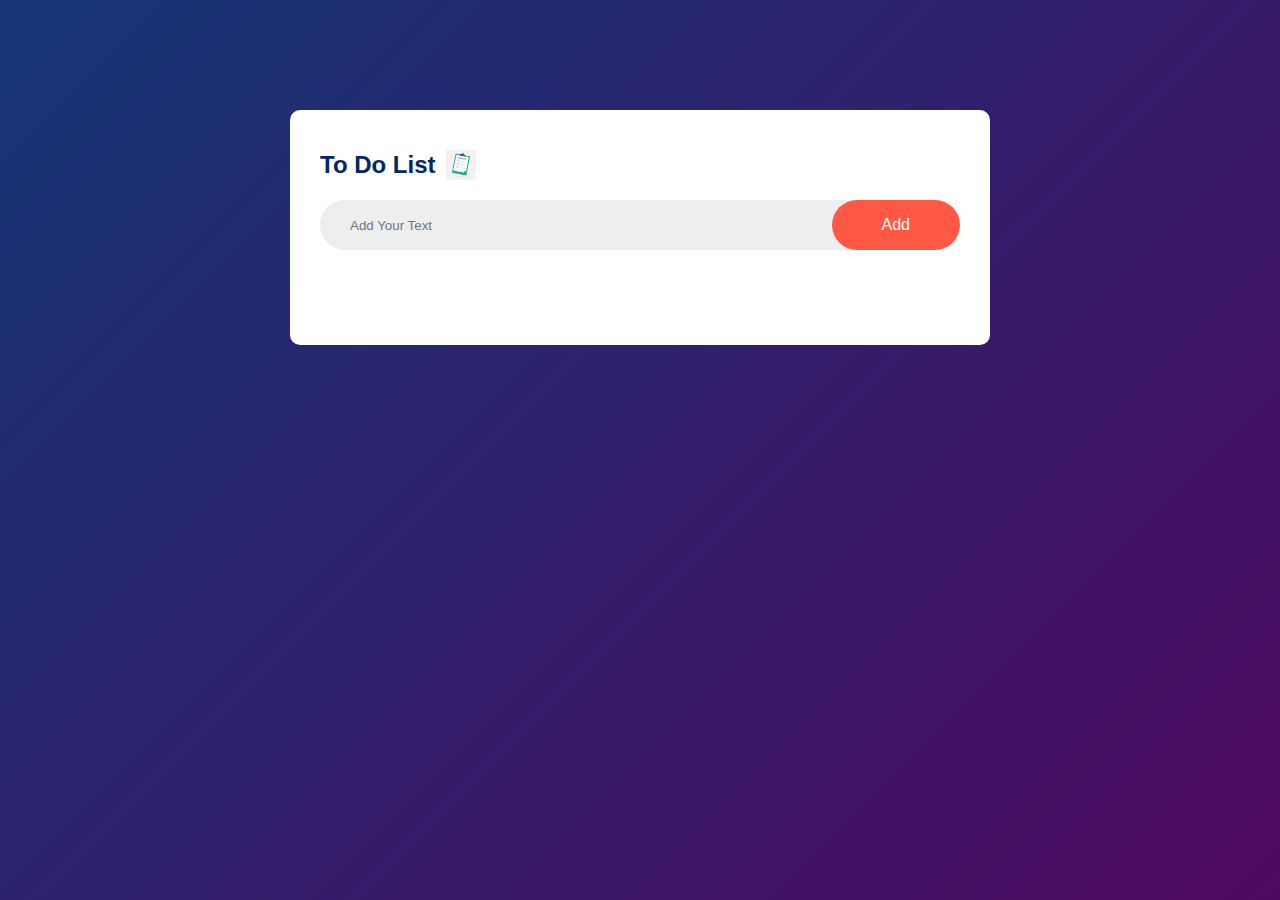
<file: todoList/to.html>
<!DOCTYPE html>
<html>
    <head>
        <title>To Do List</title>
        <link rel="stylesheet" href="to.css">
    </head>
    <body>
        <div class="container">
        <div class="todoapp">
            <h2>To Do List <img src="todo.jpg" /></h2>
        <div class="row">  
            <input type="text" id="input-box" placeholder="Add Your Text">
            <button onclick="AddTask()">Add</button>
            <div id="container">
                
                
              </div>
                
        </div>
        <div > 
            <ul id="list-container">
             <li class="checked">Task 1</li>
               <li>Task 2</li>
               <li>Task 3</li> 
               <li>Task 4</li>
             </ul>
            </div>
        </div>
        
    </div>

        <script src="to.js"></script>
    </body>
</html>
</file>
<file: todoList/to.css>
*{
    margin: 0;
    padding: 0;
    font-family: 'poppins', sans-serif;
    box-sizing: border-box;
}
.container{
    width: 100%;
    min-height: 100vh;
    background: linear-gradient(135deg,#153677,#4e085f);
    padding:10px;

}
.todoapp{
    width: 100%;
    max-width: 700px;
    background: #fff;
    margin: 100px auto 20px;
    padding: 40px 30px 70px;
    border-radius: 10px;
}
.todoapp h2{
    color: #002765;
    display: flex;
    align-items: center;
    margin-bottom: 20px;
}
.todoapp h2 img{
    width: 30px;
    margin-left: 10px;
}
.row{
    display: flex;
    align-items: center;
    justify-content: space-between;
    background: #edeef0;
    border-radius: 30px;
    padding-left: 20px;
    margin-bottom: 25px;
}
input{
    flex: 1;
    border: none;
    outline: none;
    background: transparent;
    padding: 10px;
}
button{
    border: none;
    outline: none;
    padding: 16px 50px;
    background: #ff5945;
    color: #fff;
    font-size: 16px;
    border-radius: 40px;
}
ul li{
    list-style: none;
    font-size: 17px;
    padding: 12px 8px 12px 50px;
    user-select: none;
    cursor: pointer;
    position: relative;
}
ul li::before{
    content: "";
    position: absolute;
    height: 28px;
    width: 28px;
    border-radius: 50%;
    background-image: url(123.jpg);
    background-size: cover;
    background-position: center;
    top: 12px;
    left:  8px;

}
ul li.checked{
    color: #555;
    text-decoration: line-through;
}
ul li.checked::before{
    background-image: url(chk.jpg);

}
ul li span{
    position: absolute;
    right: -50;
    top: 2px;
    width: 40px;
    height: 40px;
    font-size: 20px;
    color: #555;
    line-height: 40px;
    text-align: center;
    border-radius: 50%;
}
ul li span:hover{
    background: #edeef0;
}
</file>
